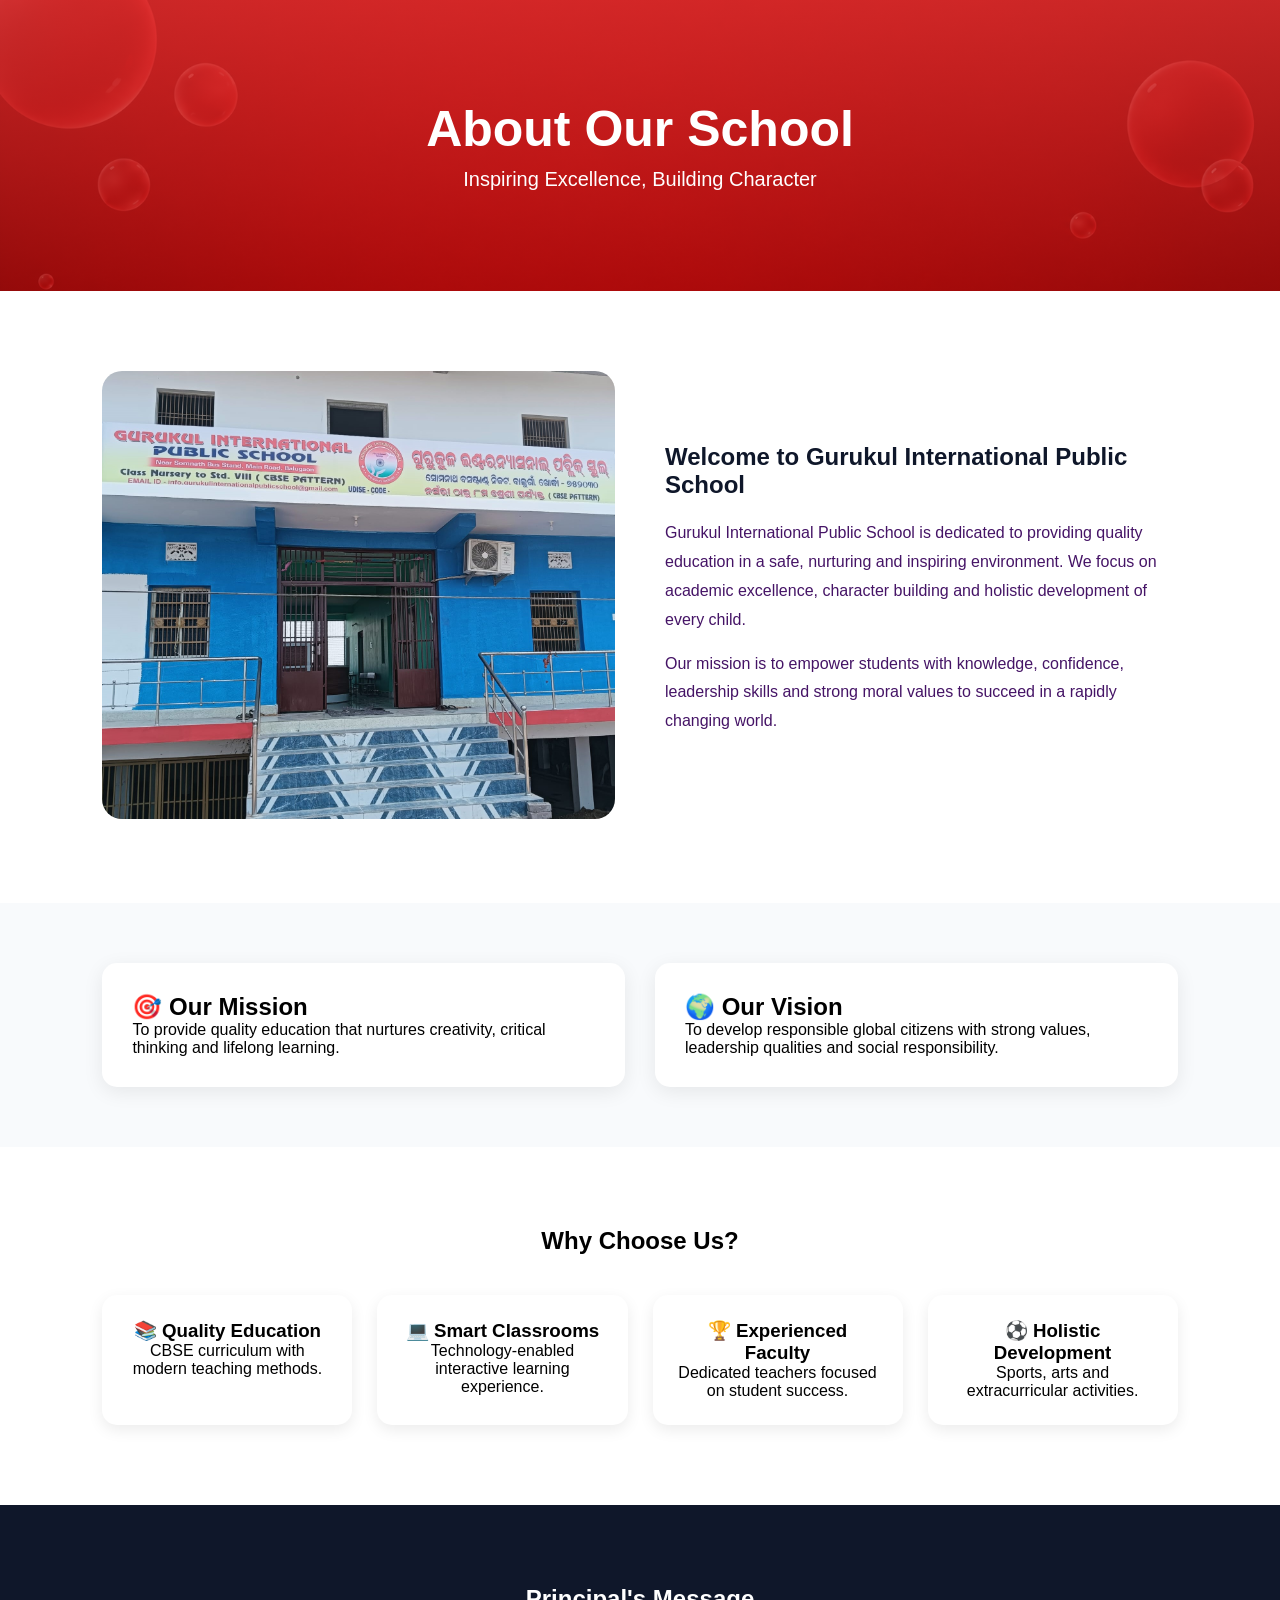
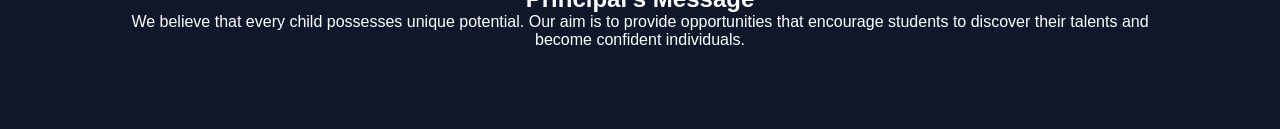
<file: about.html>
<!DOCTYPE html>
<html lang="en">
<head>
<meta charset="UTF-8">
<meta name="viewport" content="width=device-width, initial-scale=1.0">
<title>About Us | Gurukul International Public School</title>
<link rel="stylesheet" href="style.css">
</head>

<body>

<!-- Page Banner -->
<section class="about-banner">
    <h1>About Our School</h1>
    <p>Inspiring Excellence, Building Character</p>
</section>

<!-- School Introduction -->
<section class="about-section">
    <div class="about-container">

        <div class="about-image">
            <img src="school1.jpg" alt="School Building">
        </div>

        <div class="about-content">
            <h2>Welcome to Gurukul International Public School</h2>

            <p>
                Gurukul International Public School is dedicated to providing
                quality education in a safe, nurturing and inspiring environment.
                We focus on academic excellence, character building and holistic
                development of every child.
            </p>

            <p>
                Our mission is to empower students with knowledge, confidence,
                leadership skills and strong moral values to succeed in a rapidly
                changing world.
            </p>

        </div>

    </div>
</section>

<!-- Mission Vision -->
<section class="mission-vision">

    <div class="card">
        <h2>🎯 Our Mission</h2>
        <p>
            To provide quality education that nurtures creativity,
            critical thinking and lifelong learning.
        </p>
    </div>

    <div class="card">
        <h2>🌍 Our Vision</h2>
        <p>
            To develop responsible global citizens with strong values,
            leadership qualities and social responsibility.
        </p>
    </div>

</section>

<!-- Why Choose Us -->
<section class="why-us">

    <h2>Why Choose Us?</h2>

    <div class="features">

        <div class="feature-box">
            <h3>📚 Quality Education</h3>
            <p>CBSE curriculum with modern teaching methods.</p>
        </div>

        <div class="feature-box">
            <h3>💻 Smart Classrooms</h3>
            <p>Technology-enabled interactive learning experience.</p>
        </div>

        <div class="feature-box">
            <h3>🏆 Experienced Faculty</h3>
            <p>Dedicated teachers focused on student success.</p>
        </div>

        <div class="feature-box">
            <h3>⚽ Holistic Development</h3>
            <p>Sports, arts and extracurricular activities.</p>
        </div>

    </div>

</section>

<!-- Principal Message -->
<section class="principal-message">

    <h2>Principal's Message</h2>

    <p>
        We believe that every child possesses unique potential.
        Our aim is to provide opportunities that encourage students
        to discover their talents and become confident individuals.
    </p>

</section>

</body>
</html>
</file>
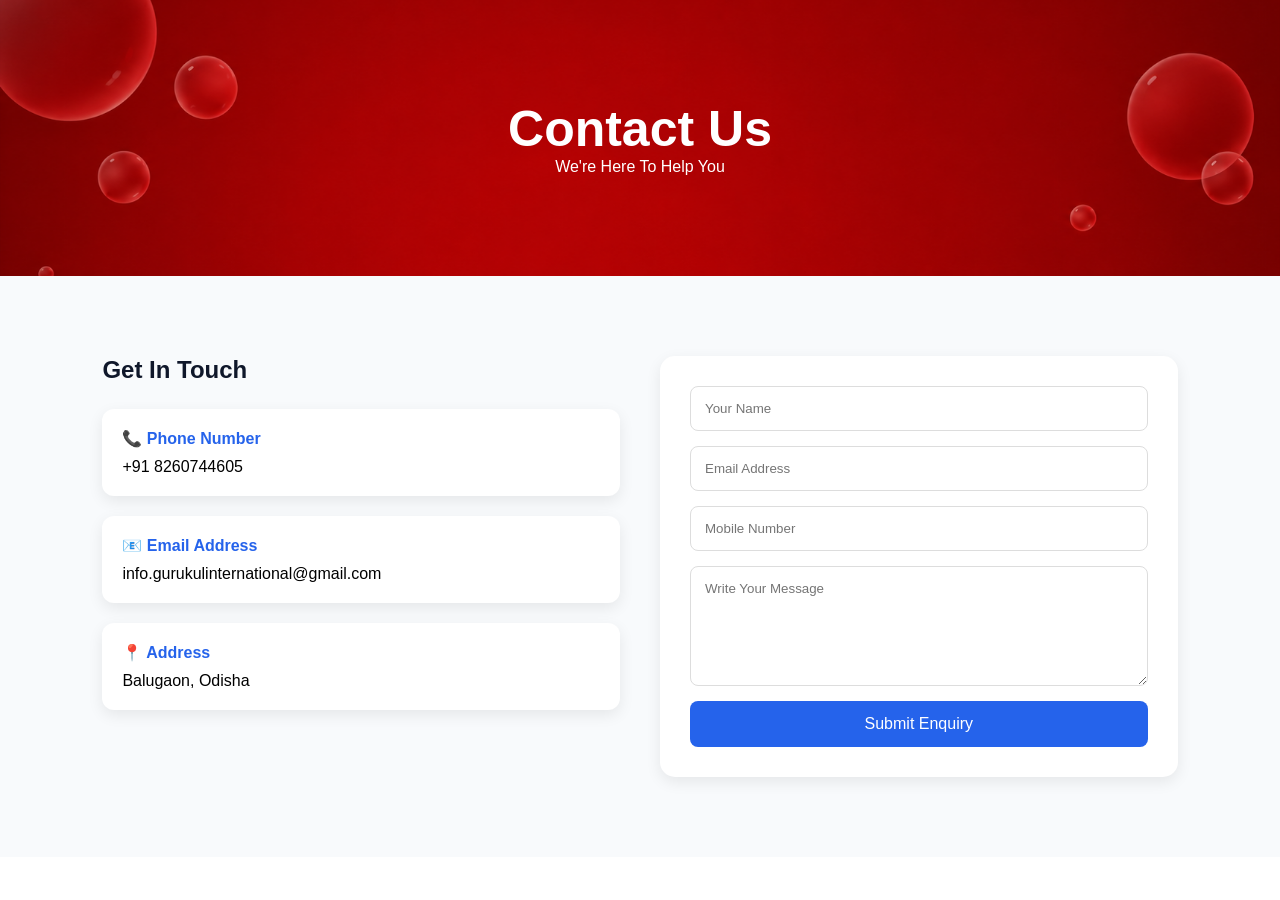
<file: contact.html>
<!DOCTYPE html>
<html lang="en">
<head>
<meta charset="UTF-8">
<meta name="viewport" content="width=device-width, initial-scale=1.0">
<title>Contact Us | Gurukul International Public School</title>
<link rel="stylesheet" href="style.css">
</head>

<body>

    <section class="contact-banner">
        <h1>Contact Us</h1>
        <p>We're Here To Help You</p>
    </section>

    <section class="contact-page">

        <div class="contact-left">
            <h2>Get In Touch</h2>

            <div class="contact-box">
                <h4>📞 Phone Number</h4>
                <p>+91 8260744605</p>
            </div>

            <div class="contact-box">
                <h4>📧 Email Address</h4>
                <p>info.gurukulinternational@gmail.com</p>
            </div>

            <div class="contact-box">
                <h4>📍 Address</h4>
                <p>Balugaon, Odisha</p>
            </div>
        </div>

        <div class="contact-right">

            <form>
                <input type="text" placeholder="Your Name" required>

                <input type="email" placeholder="Email Address" required>

                <input type="tel" placeholder="Mobile Number" required>

                <textarea rows="6" placeholder="Write Your Message"></textarea>

                <button type="submit">Submit Enquiry</button>
            </form>

        </div>

    </section>





</body>
</html>
</file>
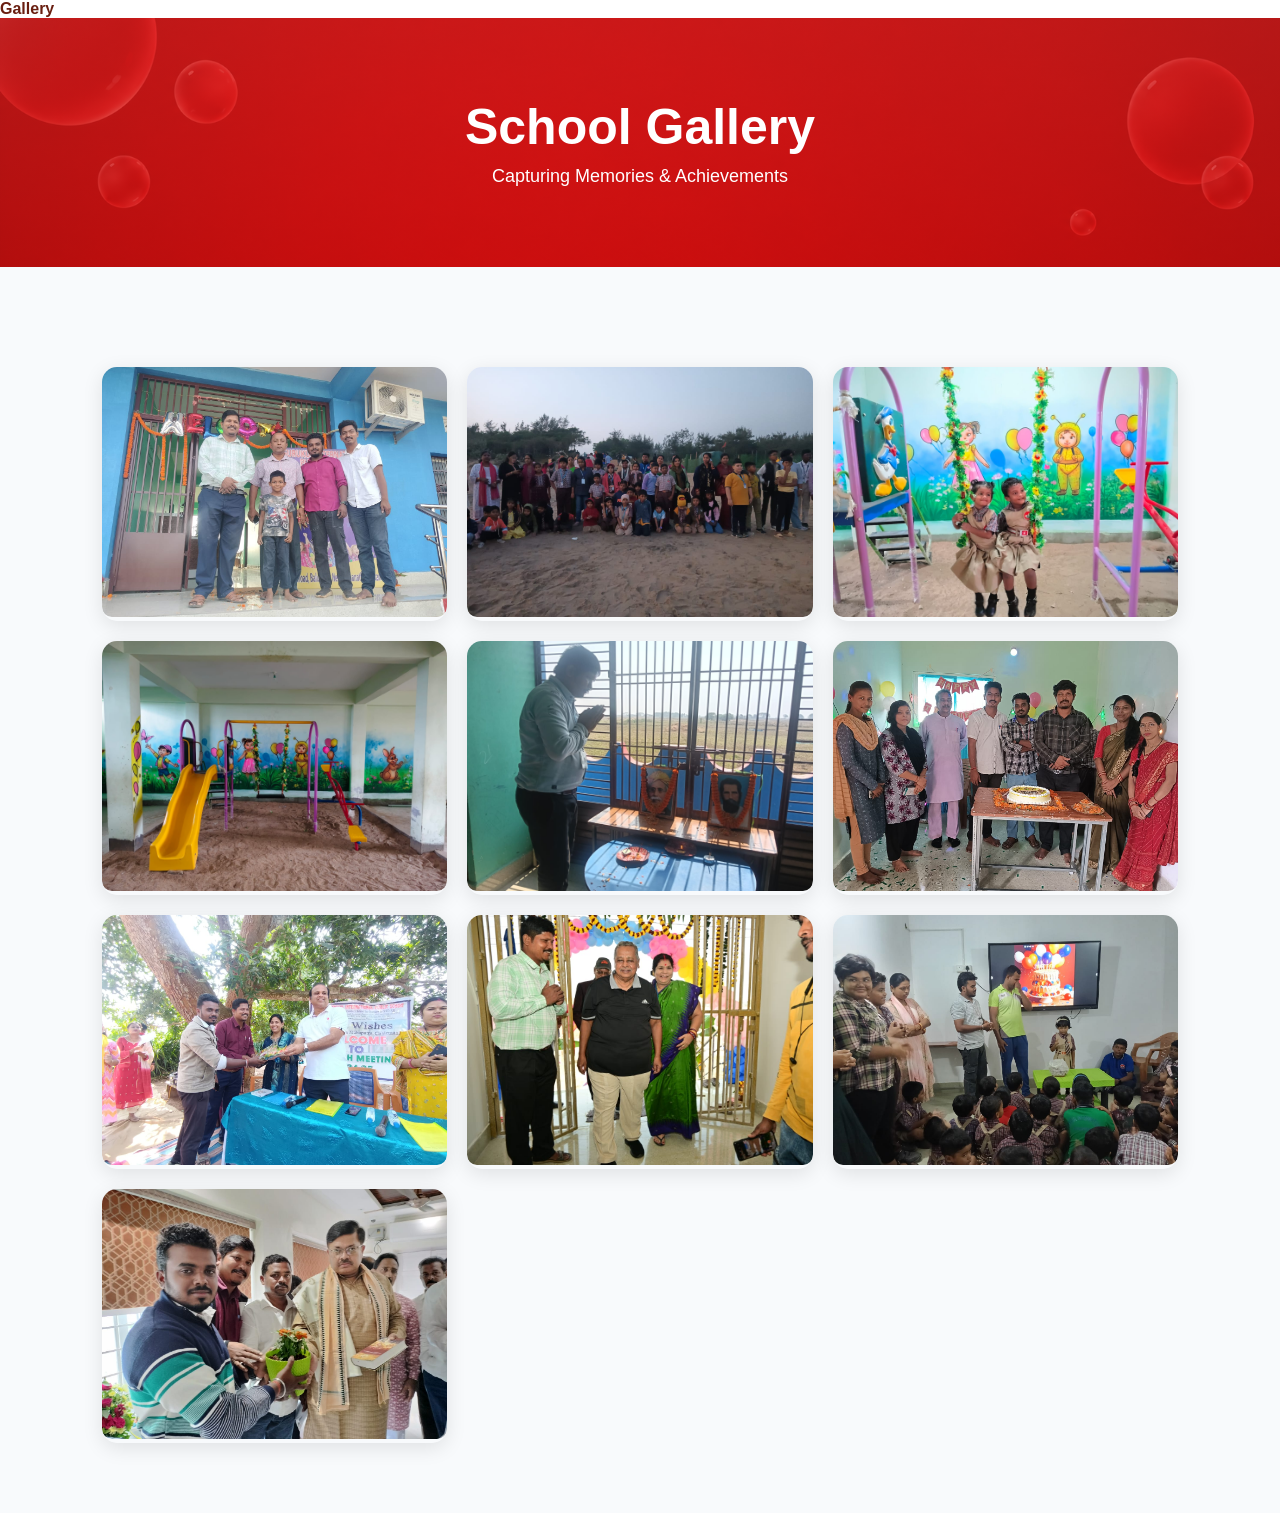
<file: gallery.html>
<!DOCTYPE html>
<html lang="en">
<head>
<meta charset="UTF-8">
<meta name="viewport" content="width=device-width, initial-scale=1.0">
<title>Gallery | Gurukul International Public School</title>

<link rel="stylesheet" href="style.css">
<nav>
    <a href="gallery.html">Gallery</a>
</nav>

</head>

<body>

<!-- Banner -->
<section class="gallery-banner">
    <h1>School Gallery</h1>
    <p>Capturing Memories & Achievements</p>
</section>

<!-- Gallery -->
<section class="gallery-section">

    <div class="gallery-grid">

        <div class="gallery-item">
            <img src="school6.jpg" alt="">
        </div>

        <div class="gallery-item">
            <img src="school5.jpg" alt="">
        </div>

        <div class="gallery-item">
            <img src="schoolstudent.jpg" alt="">
        </div>

        <div class="gallery-item">
            <img src="school7.jpg" alt="">
        </div>

        <div class="gallery-item">
            <img src="school8.jpg" alt="">
        </div>

        <div class="gallery-item">
            <img src="school9.jpg" alt="">
        </div>

        <div class="gallery-item">
            <img src="school10.jpg" alt="">
        </div>

        <div class="gallery-item">
            <img src="school11.jpg" alt="">
        </div>

         <div class="gallery-item">
            <img src="school12.jpg" alt="">
        </div>
         <div class="gallery-item">
            <img src="school13.jpg" alt="">
        </div>

    </div>

</section>

</body>
</html>
</file>
<file: style.css>
*{
margin:0;
padding:0;
box-sizing:border-box;
font-family:Arial,sans-serif;
}

.top-bar{
background:#8dd43ce3;
color:white;
padding:10px;
display:flex;
justify-content:space-between;
}

header{
display:flex;
justify-content:space-between;
align-items:center;
padding:15px 5%;
background:white;
box-shadow:0 2px 10px rgba(160, 62, 199, 0.1);
}

.logo{
display:flex;
align-items:center;
gap:10px;
}

.logo img{
width:60px;
}

nav{
display:flex;
gap:20px;
align-items:center;
}

nav a{
text-decoration:none;
color:#691e10;
font-weight:600;
}

button{
background:#3b2a7a;
color:white;
border:none;
padding:10px 20px;
border-radius:5px;
cursor:pointer;
}

.hero{
height:80vh;
background:url("school1.jpg") center/cover;
display:flex;
align-items:center;
justify-content:center;
}

.overlay{
background:rgba(20, 3, 3, 0.5);
padding:40px;
text-align:center;
color:white;
}

.btn{
display:inline-block;
margin-top:15px;
background:#ff9800;
padding:12px 25px;
color:white;
text-decoration:none;
border-radius:5px;
}

.about,
.facilities,
.gallery,
.contact{
padding:60px 10%;
text-align:center;
}

.cards{
display:grid;
grid-template-columns:repeat(auto-fit,minmax(250px,1fr));
gap:20px;
margin-top:30px;
}

.card{
padding:25px;
background:white;
border-radius:10px;
box-shadow:0 0 10px rgba(0,0,0,0.1);
}

.gallery-grid{
display:grid;
grid-template-columns:repeat(auto-fit,minmax(250px,1fr));
gap:15px;
margin-top:30px;
}

.gallery-grid img{
width:100%;
height:250px;
object-fit:cover;
border-radius:10px;
}

iframe{
width:100%;
height:300px;
border:0;
margin-top:20px;
}

footer{
background:#3b2a7a;
color:white;
text-align:center;
padding:20px;
}

/* Mobile Responsive */
@media(max-width:768px){

header{
flex-direction:column;
}

nav{
flex-wrap:wrap;
justify-content:center;
margin-top:15px;
}

.hero{
height:60vh;
}

.overlay h1{
font-size:24px;
}

.top-bar{
flex-direction:column;
text-align:center;
gap:5px;
}
}

.why-details{
    padding:80px 8%;
    background:#f8fafc;
}

.row{
    display:flex;
    align-items:center;
    gap:60px;
    margin-bottom:100px;
}

.row.reverse{
    flex-direction:row-reverse;
}

.image img{
    width:100%;
    border-radius:25px;
    box-shadow:0 15px 40px rgba(0,0,0,0.12);
    transition:0.4s;
}

.image img:hover{
    transform:scale(1.03);
}

.content h2{
    font-size:34px;
    color:#0f172a;
    margin-bottom:15px;
    position:relative;
}

.content h2::after{
    content:"";
    width:80px;
    height:4px;
    background:#f59e0b;
    display:block;
    margin-top:10px;
    border-radius:10px;
}

.content p{
    color:#475569;
    line-height:1.9;
    font-size:17px;
    margin:25px 0;
}

.btn{
    display:inline-block;
    padding:14px 30px;
    background:linear-gradient(135deg,#2563eb,#1e40af);
    color:#fff;
    text-decoration:none;
    border-radius:50px;
    font-weight:600;
    transition:0.3s;
}

.btn:hover{
    transform:translateY(-3px);
    box-shadow:0 10px 25px rgba(37,99,235,.3);
}

@media(max-width:768px){

    .row,
    .row.reverse{
        flex-direction:column;
        text-align:center;
    }

    .content h2::after{
        margin:10px auto;
    }

    .content h2{
        font-size:26px;
    }
}

.whatsapp-float{
    position:fixed;
    width:60px;
    height:60px;
    bottom:20px;
    right:20px;
    background:#25D366;
    color:#fff;
    border-radius:50%;
    text-align:center;
    font-size:32px;
    line-height:60px;
    z-index:999;
    box-shadow:0 4px 12px rgba(0,0,0,0.3);
    transition:0.3s;
}

.whatsapp-float:hover{
    transform:scale(1.1);
}

.footer{
    background:#0f172a;
    color:white;
    text-align:center;
    padding:30px 20px;
}

.social-icons{
    margin:15px 0;
}

.social-icons a{
    color:white;
    font-size:28px;
    margin:0 12px;
    transition:0.3s;
}

.social-icons a:hover{
    color:#f59e0b;
}


.about-banner{
    background:linear-gradient(rgba(226, 50, 50, 0.767),rgba(168, 16, 16, 0.6)),
    url("schoolbanner2.png");
    background-size:cover;
    background-position:center;
    color:white;
    text-align:center;
    padding:100px 20px;
}

.about-banner h1{
    font-size:50px;
}

.about-banner p{
    margin-top:10px;
    font-size:20px;
}

.about-section{
    padding:80px 8%;
}

.about-container{
    display:flex;
    gap:50px;
    align-items:center;
}

.about-image,
.about-content{
    flex:1;
}

.about-image img{
    width:100%;
    border-radius:20px;
}

.about-content h2{
    color:#0f172a;
    margin-bottom:20px;
}

.about-content p{
    color:#451466;
    line-height:1.8;
    margin-bottom:15px;
}

.mission-vision{
    display:grid;
    grid-template-columns:repeat(auto-fit,minmax(300px,1fr));
    gap:30px;
    padding:60px 8%;
    background:#f8fafc;
}

.card{
    background:white;
    padding:30px;
    border-radius:15px;
    box-shadow:0 5px 20px rgba(0,0,0,.08);
}

.why-us{
    padding:80px 8%;
    text-align:center;
}

.features{
    display:grid;
    grid-template-columns:repeat(auto-fit,minmax(250px,1fr));
    gap:25px;
    margin-top:40px;
}

.feature-box{
    background:white;
    padding:25px;
    border-radius:15px;
    box-shadow:0 5px 15px rgba(0,0,0,.08);
}

.principal-message{
    background:#0f172a;
    color:white;
    text-align:center;
    padding:80px 8%;
}

@media(max-width:768px){

.about-container{
    flex-direction:column;
}

.about-banner h1{
    font-size:35px;
}

}

.gallery-banner{
    background:linear-gradient(rgba(230, 39, 39, 0.6),rgba(218, 22, 22, 0.6)),
    url("schoolbanner2.png");
    background-size:cover;
    background-position:center;
    text-align:center;
    color:white;
    padding:80px 20px;
}

.gallery-banner h1{
    font-size:50px;
}

.gallery-banner p{
    margin-top:10px;
    font-size:18px;
}

.gallery-section{
    padding:70px 8%;
    background:#f8fafc;
}

.gallery-grid{
    display:grid;
    grid-template-columns:repeat(auto-fit,minmax(280px,1fr));
    gap:20px;
}

.gallery-item{
    overflow:hidden;
    border-radius:15px;
    box-shadow:0 5px 20px rgba(0,0,0,.1);
}

.gallery-item img{
    width:100%;
    height:250px;
    object-fit:cover;
    transition:0.5s;
}

.gallery-item:hover img{
    transform:scale(1.1);
}

@media(max-width:768px){

.gallery-banner h1{
    font-size:35px;
}

.gallery-item img{
    height:220px;
}

}

.contact-banner{
    background:linear-gradient(rgba(0,0,0,.0),rgba(0,0,0,.0)),
    url("schoolbanner2.png");
    background-size:cover;
    background-position:center;
    color:white;
    text-align:center;
    padding:100px 20px;
}

.contact-banner h1{
    font-size:50px;
}

.contact-section{
    display:flex;
    gap:40px;
    padding:70px 8%;
}

.contact-info,
.contact-form{
    flex:1;
}

.contact-info h2{
    margin-bottom:20px;
    color:#0f172a;
}

.contact-info p{
    margin-bottom:15px;
    font-size:18px;
}

.contact-form form{
    display:flex;
    flex-direction:column;
    gap:15px;
}

.contact-form input,
.contact-form textarea{
    padding:15px;
    border:1px solid #ddd;
    border-radius:10px;
}

.contact-form button{
    background:#2563eb;
    color:white;
    border:none;
    padding:15px;
    border-radius:10px;
    cursor:pointer;
}

.map-section{
    padding:0 8% 70px;
}

.map-section h2{
    text-align:center;
    margin-bottom:20px;
}

.map-section iframe{
    width:100%;
    height:400px;
    border:none;
    border-radius:15px;
}

@media(max-width:768px){

.contact-section{
    flex-direction:column;
}

.contact-banner h1{
    font-size:35px;
}

}

.contact-page{
    display:grid;
    grid-template-columns:1fr 1fr;
    gap:40px;
    padding:80px 8%;
    background:#f8fafc;
}

.contact-left h2{
    margin-bottom:25px;
    color:#0f172a;
}

.contact-box{
    background:white;
    padding:20px;
    border-radius:12px;
    margin-bottom:20px;
    box-shadow:0 5px 15px rgba(0,0,0,.08);
}

.contact-box h4{
    color:#2563eb;
    margin-bottom:10px;
}

.contact-right{
    background:white;
    padding:30px;
    border-radius:15px;
    box-shadow:0 5px 15px rgba(0,0,0,.08);
}

.contact-right form{
    display:flex;
    flex-direction:column;
    gap:15px;
}

.contact-right input,
.contact-right textarea{
    width:100%;
    padding:14px;
    border:1px solid #ddd;
    border-radius:8px;
}

.contact-right button{
    background:#2563eb;
    color:white;
    border:none;
    padding:14px;
    border-radius:8px;
    cursor:pointer;
    font-size:16px;
}

.contact-right button:hover{
    background:#1d4ed8;
}

@media(max-width:768px){
    .contact-page{
        grid-template-columns:1fr;
    }
}
</file>
